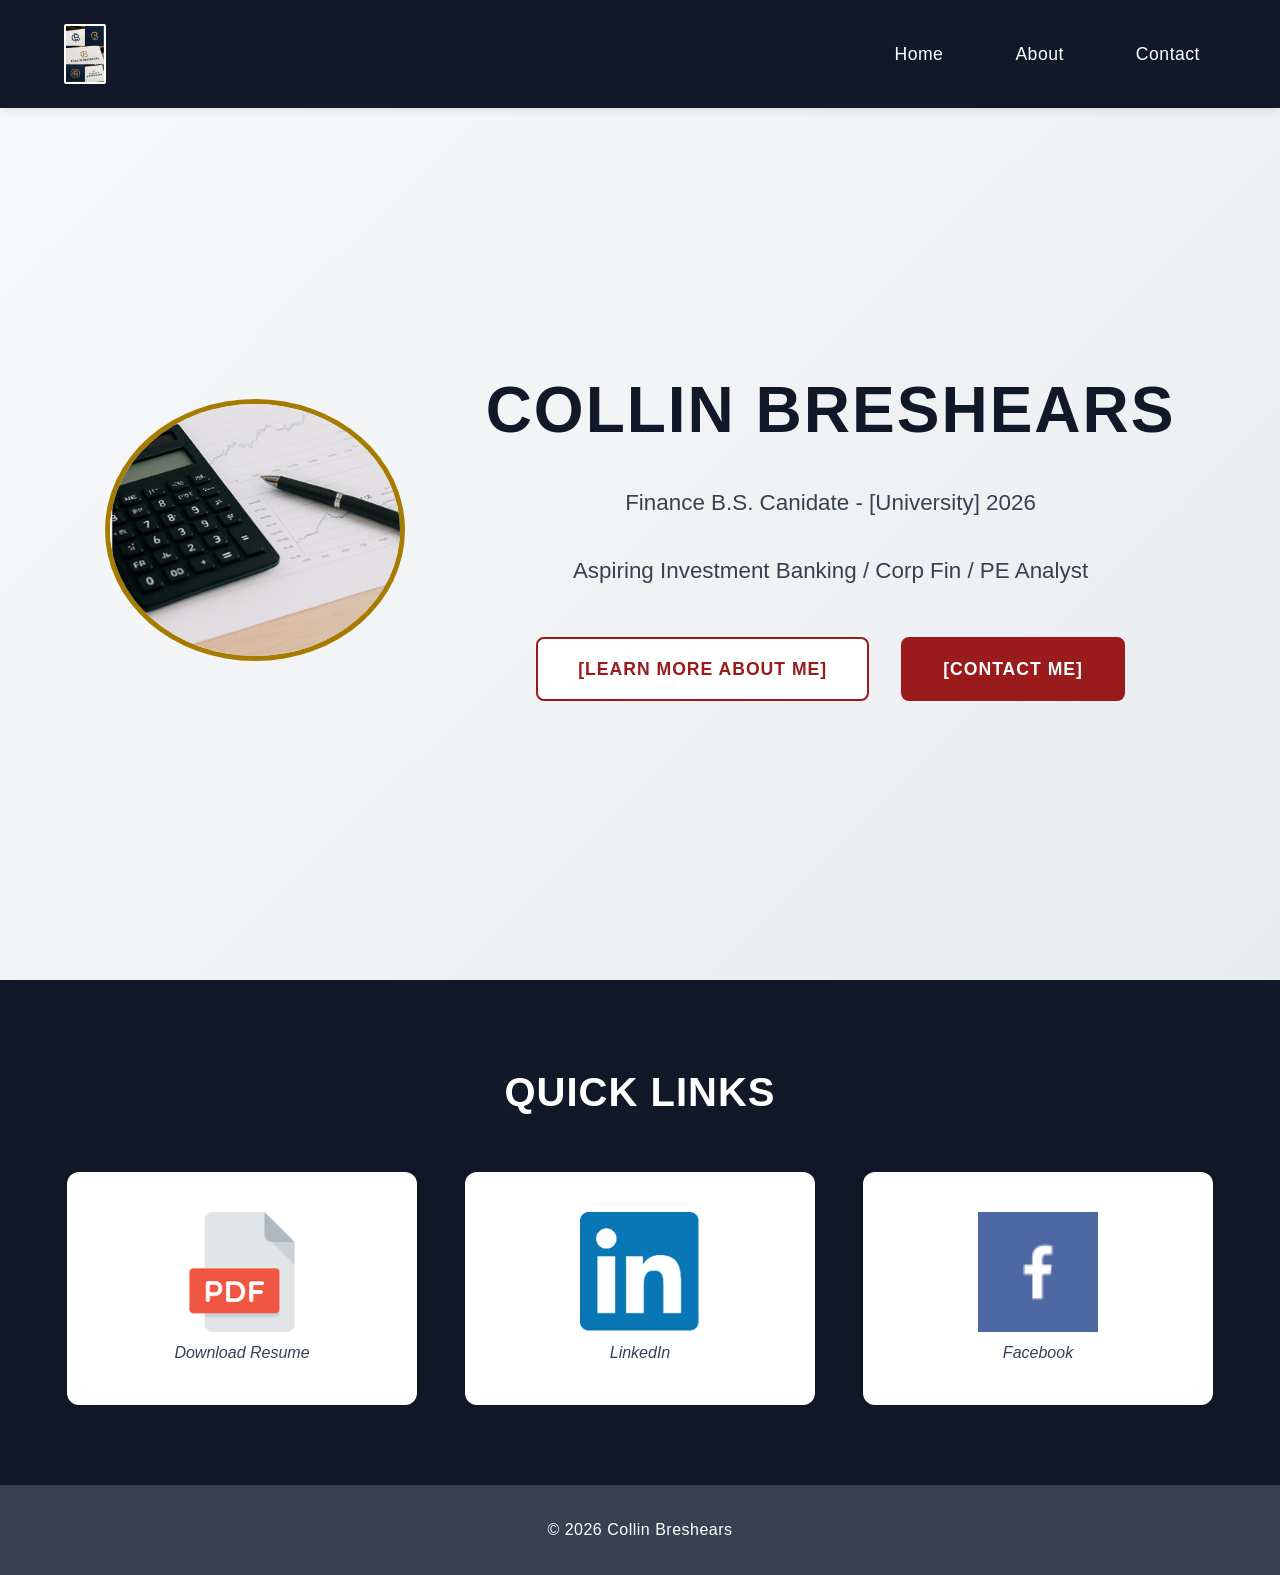
<file: index.html>
<!DOCTYPE html>
<html lang="en">
<head>
    <meta charset="UTF-8">
    <meta name="viewport" content="width=device-width, initial-scale=1.0">
    <title>Collin Breshears - Homepage</title>
    <link href="styles/styles.css" rel="stylesheet">
</head>
<body>
    <div id="content">
    <header>
        <nav>
            <div id="Collin_Breshears">
                <img src="images/logo.jpg" alt="Logo">
            </div>
            <ul>
                <li><a href="index.html">Home</a></li>
                <li><a href="About.html">About</a></li>
                <li><a href="Contact.html">Contact</a></li>
            </ul>
        </nav>
    </header>
        <div id="hero">
            <img src="Images/image.png" alt="hero-img">
            <div id="info">
                <h1>
                    Collin Breshears
                </h1>
                <p> Finance B.S. Canidate - [University] 2026 </p>
                <p> Aspiring Investment Banking / Corp Fin / PE Analyst </p>
                <div id="hero_links">
                    <a href="About.html">[Learn More About Me]</a>   
                    <a href="Contact.html">[Contact Me]</a>
                </div>
            </div>
        </div>

        <section id="quick-links">
            <h2>QUICK LINKS</h2>
            <div class="links-container">

                <div class="link-box">
                    <a href="/path/to/resume.pdf" download>
                        <img src="images/pdf.png" alt="PDF Icon">
                        <p>Download Resume</p>
                    </a>
                </div>

                <div class="link-box">
                    <a href="https://linkedin.com/in/collinbreshears" target="_blank">
                        <img src="images/link.png" alt="LinkedIn Icon">
                        <p>LinkedIn</p>
                    </a>
                </div>

                <div class="link-box">
                    <a href="https://facebook.com/collinbreshears" target="_blank">
                        <img src="images/facebook.png" alt="Facebook Icon">
                        <p>Facebook</p>
                    </a>
                </div>

            </div>
        </section>


    <footer>
        <p>© 2026 Collin Breshears</p >
    </footer>
    </div>
</body>
</html>
</file>
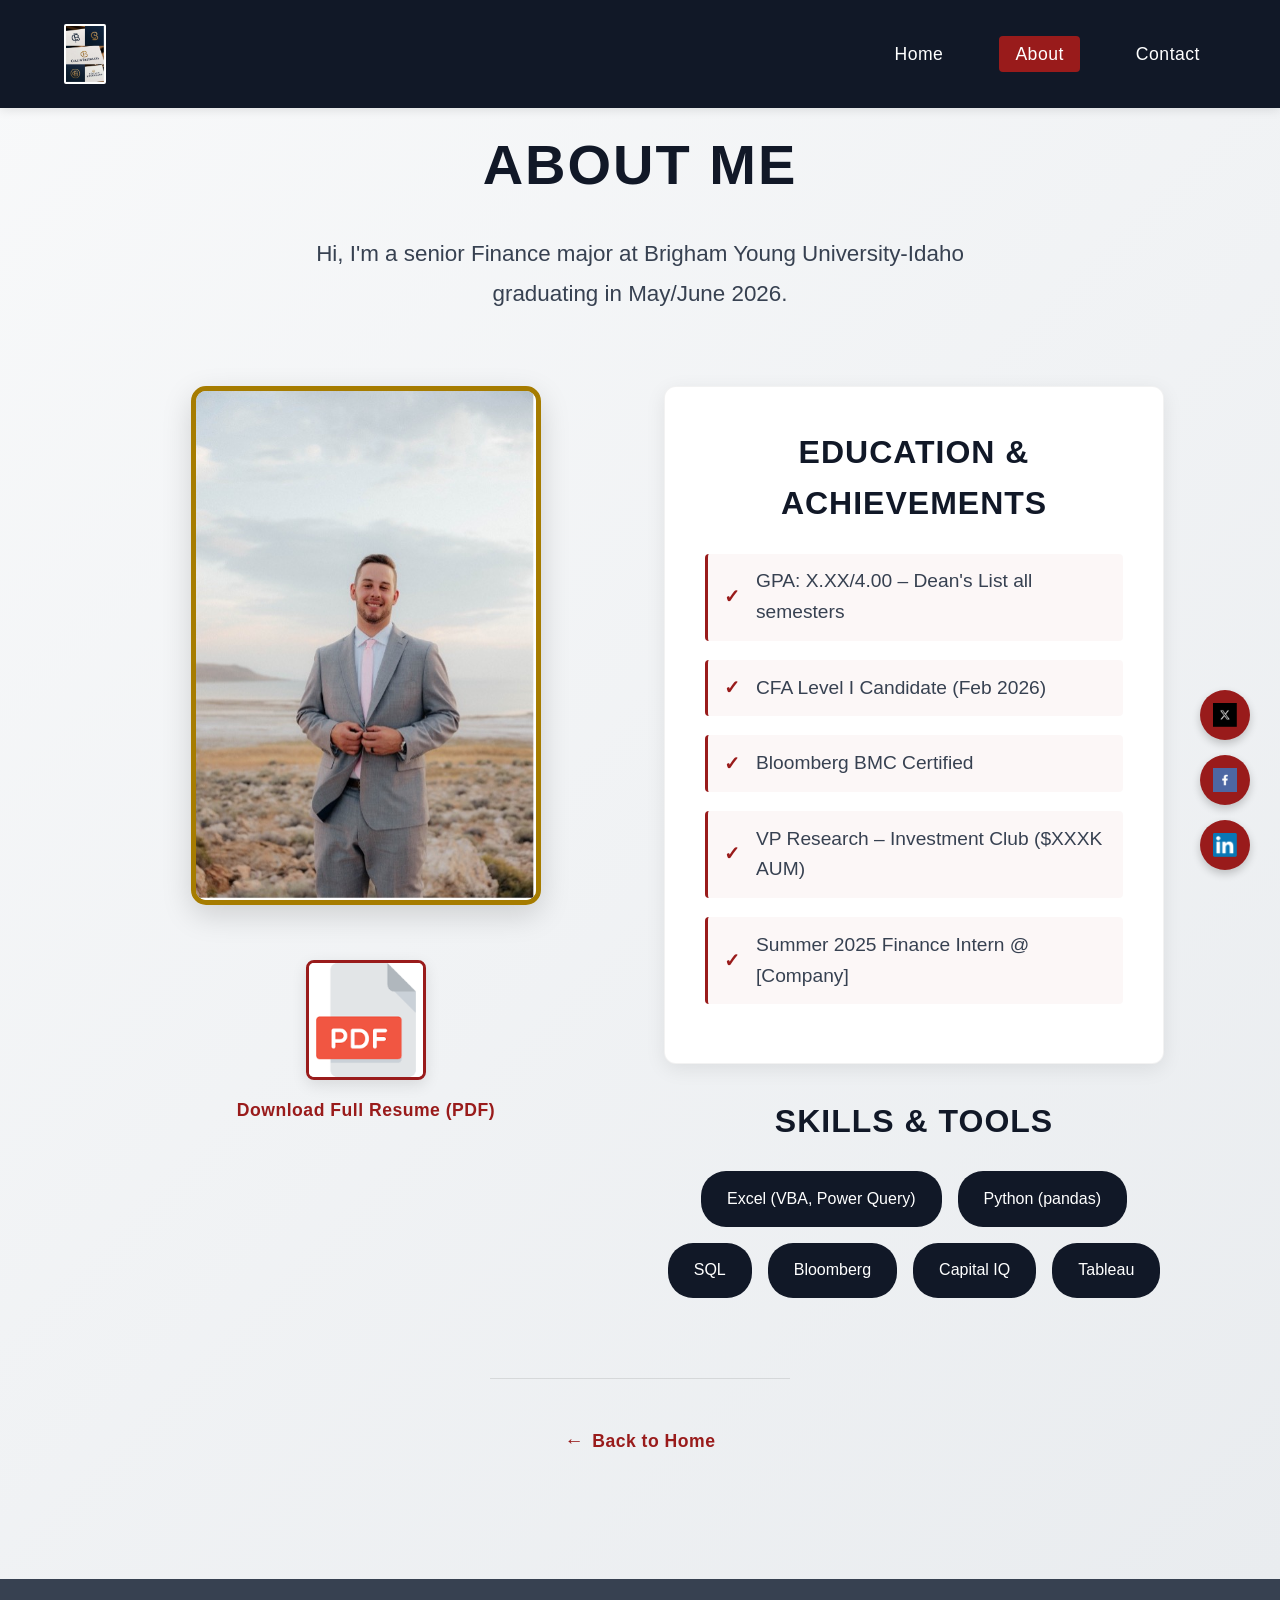
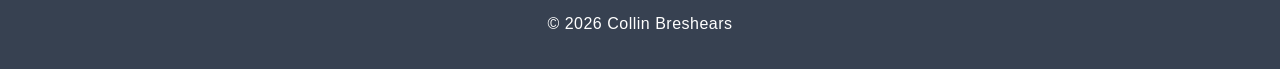
<file: About.html>
<!DOCTYPE html>
<html lang="en">
<head>
    <meta charset="UTF-8">
    <meta name="viewport" content="width=device-width, initial-scale=1.0">
    <title>Collin Breshears - About Me</title>
    <link rel="stylesheet" href="styles/about.css">
</head>
<body>

    <header>
        <nav>
            <div id="Collin_Breshears">
                <img src="images/logo.jpg" alt="Logo">
            </div>
            <ul>
                <li><a href="index.html">Home</a></li>
                <li><a href="About.html">About</a></li>
                <li><a href="Contact.html">Contact</a></li>
            </ul>
        </nav>
    </header>

    <section id="about">
        <div>
            <h1>ABOUT ME</h1>
            
            <p class="intro-text">
                Hi, I'm a senior Finance major at Brigham Young University-Idaho<br>
                graduating in May/June 2026.
            </p>
            
            <div class="about-content-container">
                <div class="about-left-column">
                    <div class="about-photo-container">
                        <img src="images/personal.jpg" alt="Personal Photo" class="about-photo">
                    </div>
                    
    
                    <a href="resume.pdf" target="_blank" class="pdf-download-link">
                        <div class="pdf-image-container">
                            <img src="images/pdf.png" alt="Download Resume PDF" class="pdf-download-image">
                            <span class="pdf-download-text">Download Full Resume (PDF)</span>
                        </div>
                    </a>
                </div>
                
                <div class="about-right-column">
    
                    <div class="achievements">
                        <h2>EDUCATION & ACHIEVEMENTS</h2>
                        <ul>
                            <li>GPA: X.XX/4.00 – Dean's List all semesters</li>
                            <li>CFA Level I Candidate (Feb 2026)</li>
                            <li>Bloomberg BMC Certified</li>
                            <li>VP Research – Investment Club ($XXXK AUM)</li>
                            <li>Summer 2025 Finance Intern @ [Company]</li>
                        </ul>
                    </div>
                    
                    <div class="skills-section">
                        <h2>SKILLS & TOOLS</h2>
                        <div class="skills-container">
                            <span class="skill-tag">Excel (VBA, Power Query)</span>
                            <span class="skill-tag">Python (pandas)</span>
                            <span class="skill-tag">SQL</span>
                            <span class="skill-tag">Bloomberg</span>
                            <span class="skill-tag">Capital IQ</span>
                            <span class="skill-tag">Tableau</span>
                        </div>
                    </div>
                </div>
            </div>
            
            <div class="back-home">
                <a href="index.html">Back to Home</a>
            </div>
        </div>
    </section>

    <div class="social-media-icons">
        <a href="https://x.com/collinbreshears" target="_blank" class="social-icon">
            <img src="images/x.png" alt="X">
        </a>
        <a href="https://facebook.com/collinbreshears" target="_blank" class="social-icon">
            <img src="images/facebook.png" alt="Facebook">
        </a>
        <a href="https://linkedin.com/in/collinbreshears" target="_blank" class="social-icon">
            <img src="images/link.png" alt="LinkedIn">
        </a>
    </div>

    <footer>
        <p>© 2026 Collin Breshears</p>
    </footer>

</body>
</html>
</file>
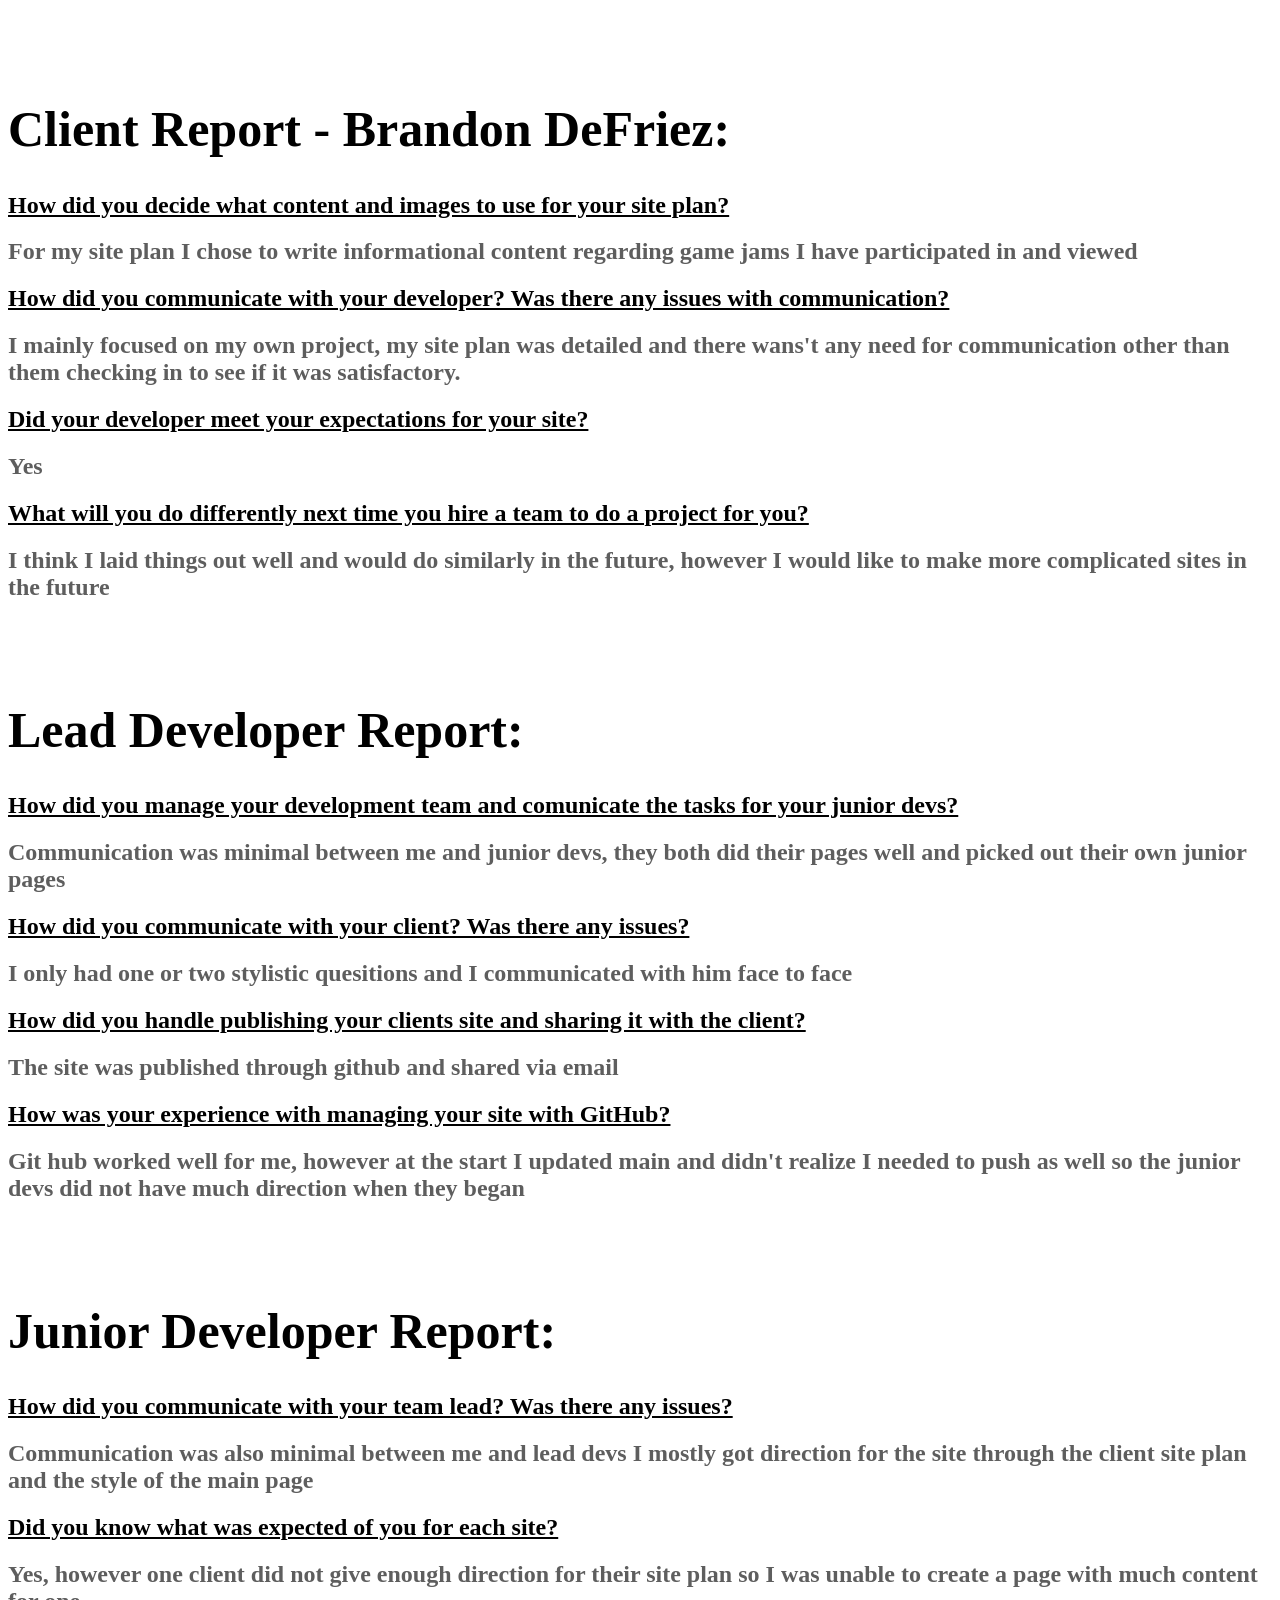
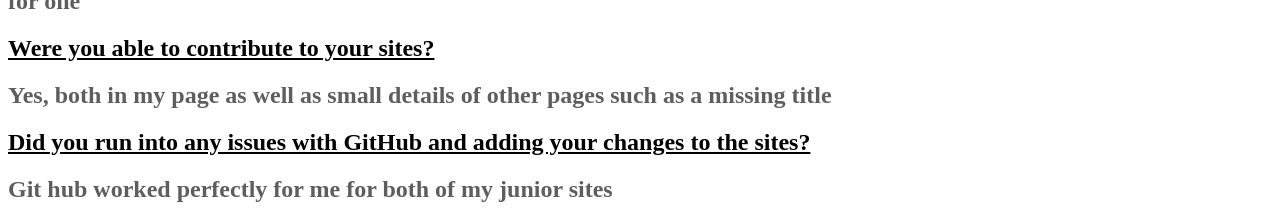
<file: client_report.html>
<!DOCTYPE html>
<html lang="en">
<head>
    <meta charset="UTF-8">
    <meta name="viewport" content="width=device-width, initial-scale=1.0">
    <link rel="stylesheet" href="client-styles.css">
    <title>Brandon DeFriez Client Report</title>
</head>
<body>
    <div id="client-report">
        <h1>Client Report - Brandon DeFriez:</h1>
        <h2 class="question">How did you decide what content and images to use for your site plan?</h2>
        <h2 class="answer">For my site plan I chose to write informational content regarding game jams 
            I have participated in and viewed</h2>

        <h2 class="question">How did you communicate with your developer? Was there any issues with communication?</h2>
        <h2 class="answer">I mainly focused on my own project, my site plan was detailed and there wans't 
            any need for communication other than them checking in to see if it was satisfactory.</h2>

        <h2 class="question">Did your developer meet your expectations for your site?</h2>
        <h2 class="answer">Yes</h2>

        <h2 class="question">What will you do differently next time you hire a team to do a project for you?</h2>
        <h2 class="answer">I think I laid things out well and would do similarly in the future, however I would like to make more complicated sites in the future</h2>
    </div>

    <div id="lead-dev-report">
        <h1>Lead Developer Report:</h1>
        <h2 class="question">How did you manage your development team and comunicate the tasks for your junior devs?</h2>
        <h2 class="answer">Communication was minimal between me and junior devs, they both did their pages well and picked out their own junior pages</h2>

        <h2 class="question">How did you communicate with your client? Was there any issues?</h2>
        <h2 class="answer">I only had one or two stylistic quesitions and I communicated with him face to face</h2>

        <h2 class="question">How did you handle publishing your clients site and sharing it with the client?</h2>
        <h2 class="answer">The site was published through github and shared via email</h2>

        <h2 class="question">How was your experience with managing your site with GitHub?</h2>
        <h2 class="answer">Git hub worked well for me, however at the start I updated main and didn't realize 
            I needed to push as well so the junior devs did not have much direction when they began</h2>
    </div>

    <div id="junior-report">
        <h1>Junior Developer Report:</h1>
        <h2 class="question">How did you communicate with your team lead? Was there any issues?</h2>
        <h2 class="answer">Communication was also minimal between me and lead devs I mostly got direction for the site through the client site plan and the style of the main page</h2>

        <h2 class="question">Did you know what was expected of you for each site?</h2>
        <h2 class="answer">Yes, however one client did not give enough direction for their site plan so I was unable to create a page with much content for one</h2>

        <h2 class="question">Were you able to contribute to your sites?</h2>
        <h2 class="answer">Yes, both in my page as well as small details of other pages such as a missing title</h2>

        <h2 class="question">Did you run into any issues with GitHub and adding your changes to the sites?</h2>
        <h2 class="answer">Git hub worked perfectly for me for both of my junior sites</h2>
    </div>
</body>
</html>
</file>
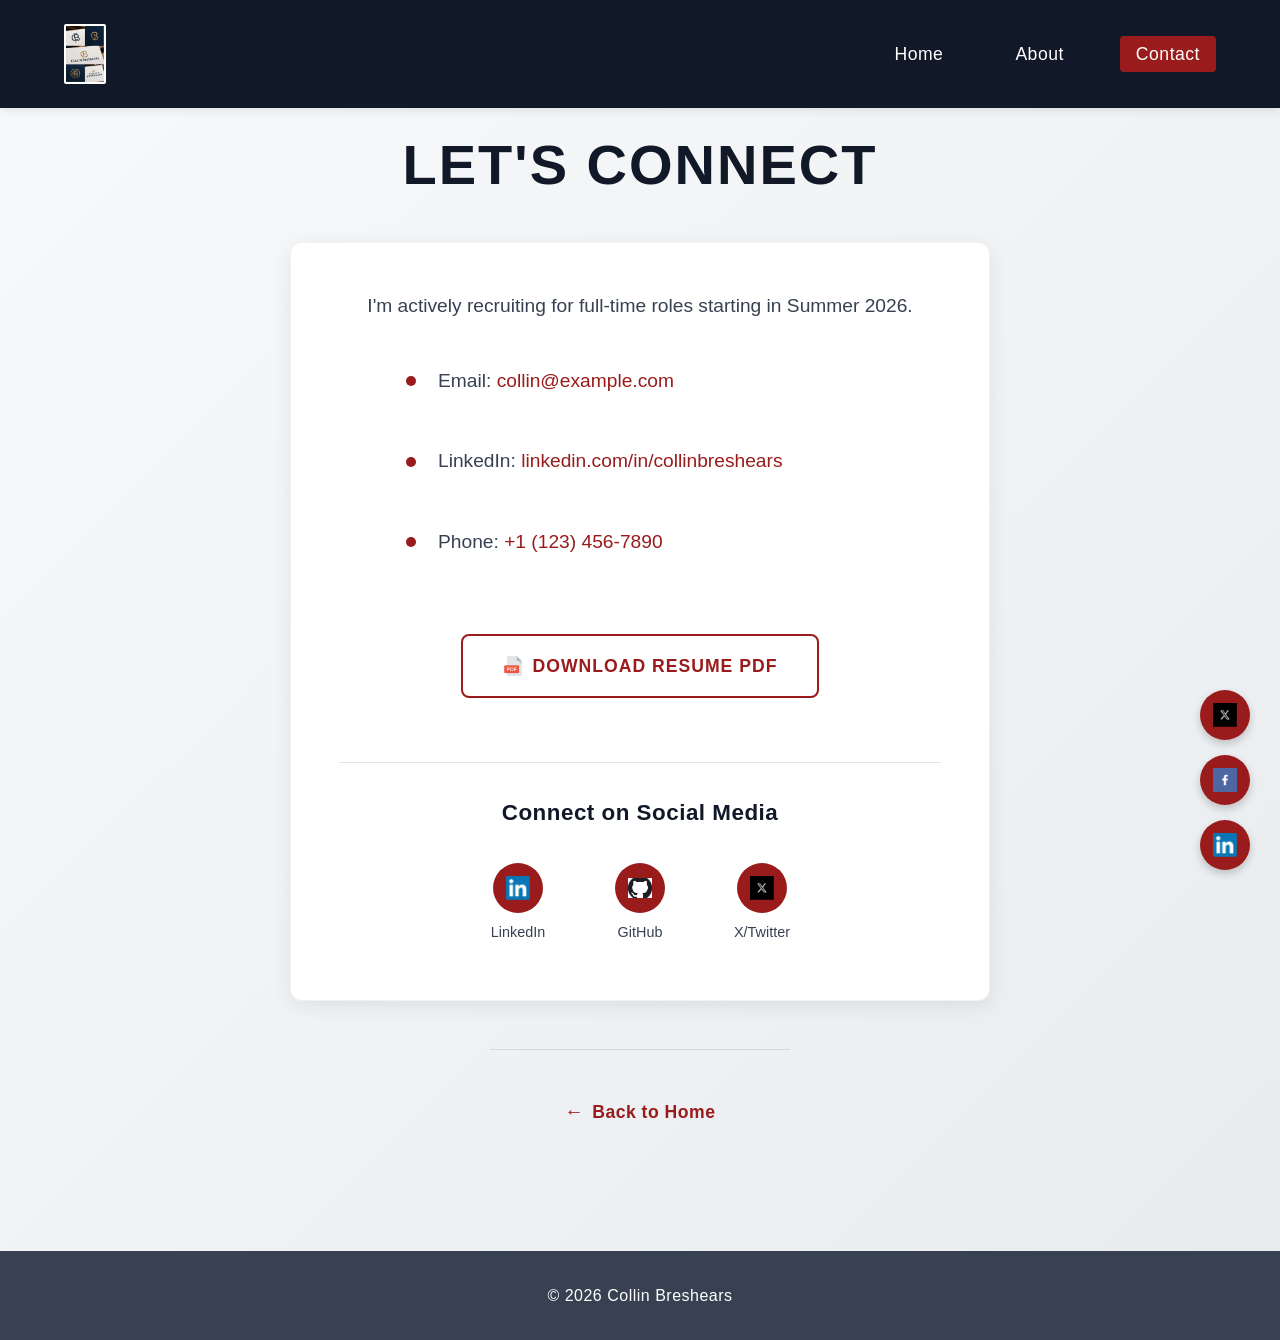
<file: Contact.html>
<!DOCTYPE html>
<html lang="en">
<head>
    <meta charset="UTF-8">
    <meta name="viewport" content="width=device-width, initial-scale=1.0">
    <title>Collin Breshears - Contact</title>
    <link rel="stylesheet" href="styles/contact.css">
</head>
<body>

    <header>
        <nav>
            <div id="Collin_Breshears">
                <img src="images/logo.jpg" alt="Logo">
            </div>
            <ul>
                <li><a href="index.html">Home</a></li>
                <li><a href="About.html">About</a></li>
                <li><a href="Contact.html">Contact</a></li>
            </ul>
        </nav>
    </header>

    <section id="contact">
        <div>
            <h1>LET'S CONNECT</h1>
            
            <div class="contact-content">
                <p>
                    I'm actively recruiting for full-time roles starting in Summer 2026.
                </p>
                
                <ul class="contact-info-list">
                    <li>Email: <a href="mailto:collin@example.com">collin@example.com</a></li>
                    <li>LinkedIn: <a href="https://linkedin.com/in/collinbreshears" target="_blank">linkedin.com/in/collinbreshears</a></li>
                    <li>Phone: <a href="tel:+11234567890">+1 (123) 456-7890</a></li>
                </ul>
                
                <div class="pdf-download-section">
                    <a href="resume.pdf" target="_blank" class="pdf-download-link">
                        Download Resume PDF
                    </a>
                </div>
                
                <div class="social-links-section">
                    <h3>Connect on Social Media</h3>
                    <div class="social-links">
                        <a href="https://linkedin.com/in/collinbreshears" target="_blank" class="social-link-item">
                            <div class="social-icon-circle">
                                <img src="images/link.png" alt="LinkedIn">
                            </div>
                            <span class="social-link-name">LinkedIn</span>
                        </a>
                        
                        <a href="https://github.com/corobr" target="_blank" class="social-link-item">
                            <div class="social-icon-circle">
                                <img src="images/github.png" alt="GitHub">
                            </div>
                            <span class="social-link-name">GitHub</span>
                        </a>
                        
                        <a href="https://x.com/collinbreshears" target="_blank" class="social-link-item">
                            <div class="social-icon-circle">
                                <img src="images/x.png" alt="X">
                            </div>
                            <span class="social-link-name">X/Twitter</span>
                        </a>
                    </div>
                </div>
            </div>
            
            <div class="back-home">
                <a href="index.html">Back to Home</a>
            </div>
        </div>
    </section>

    <div class="social-media-icons">
        <a href="https://x.com/collinbreshears" target="_blank" class="social-icon">
            <img src="images/x.png" alt="X">
        </a>
        <a href="https://facebook.com/collinbreshears" target="_blank" class="social-icon">
            <img src="images/facebook.png" alt="Facebook">
        </a>
        <a href="https://linkedin.com/in/collinbreshears" target="_blank" class="social-icon">
            <img src="images/link.png" alt="LinkedIn">
        </a>
    </div>

    <footer>
        <p>© 2026 Collin Breshears</p>
    </footer>

</body>
</html>
</file>
<file: styles/styles.css>
* {
    margin: 0;
    padding: 0;
    box-sizing: border-box;
}

html {
    scroll-behavior: smooth;
}

body {
    font-family: 'Inter', sans-serif;
    line-height: 1.6;
    color: #374151; 
    background-color: #ffffff;
}


@import url('https://fonts.googleapis.com/css2?family=Orbitron:wght@400;500;600;700&family=Inter:wght@300;400;500;600&display=swap');


:root {
    --primary-color: #111827;
    --secondary-color: #374151;
    --accent1-color: #991B1B;
    --accent2-color: #A67C00;
}

header {
    background-color: var(--primary-color);
    position: fixed;
    top: 0;
    left: 0;
    width: 100%;
    z-index: 1000;
    box-shadow: 0 2px 10px rgba(0, 0, 0, 0.1);
}

nav {
    display: flex;
    justify-content: space-between;
    align-items: center;
    padding: 1.5rem 5%;
    max-width: 1400px;
    margin: 0 auto;
}

#Collin_Breshears {
    display: flex;
    align-items: center;
}

#Collin_Breshears img {
    height: 60px;
    border: solid white 2px;
    border-radius: 2px;
}

nav ul {
    display: flex;
    list-style: none;
    gap: 2.5rem;
}

nav ul li a {
    font-family: 'Inter', sans-serif;
    font-size: 1.1rem;
    font-weight: 500;
    color: white;
    text-decoration: none;
    padding: 0.5rem 1rem;
    border-radius: 4px;
    transition: all 0.3s ease;
    letter-spacing: 0.5px;
}

nav ul li a:hover {
    background-color: var(--accent1-color);
    color: white;
    transform: translateY(-2px);
}

/* ===== Hero部分样式 ===== */
#hero {
    min-height: 100vh;
    display: flex;
    align-items: center;
    justify-content: center;
    text-align: center;
    padding: 0 5%;
    margin-top: 80px; 
    background: linear-gradient(135deg, #f8f9fa 0%, #e9ecef 100%);
    position: relative;
    overflow: hidden;
}

#hero > div {
    max-width: 800px;
    margin: 0 auto;
    position: relative;
    z-index: 1;
}

#hero h1 {
    font-family: 'Orbitron', sans-serif;
    font-size: 4rem;
    font-weight: 700;
    color: var(--primary-color);
    margin-bottom: 1.5rem;
    letter-spacing: 2px;
    text-transform: uppercase;
}

#hero p {
    font-size: 1.4rem;
    color: var(--secondary-color);
    margin-bottom: 2rem;
    max-width: 600px;
    margin-left: auto;
    margin-right: auto;
}

#hero img {
    max-width: 300px;
    height: auto;
    border-radius: 50%;
    margin: 2rem auto;
    border: 5px solid var(--accent2-color);
    display: block;
}

#hero > div > div {
    display: flex;
    justify-content: center;
    gap: 2rem;
    margin-top: 3rem;
    flex-wrap: wrap;
}

#hero a {
    display: inline-block;
    padding: 1rem 2.5rem;
    background-color: white;  
    color: var(--accent1-color);  
    text-decoration: none;
    border-radius: 8px;
    font-family: 'Orbitron', sans-serif;
    font-weight: 600;
    font-size: 1.1rem;
    letter-spacing: 1px;
    transition: all 0.3s ease;
    border: 2px solid var(--accent1-color);  
    text-transform: uppercase;
}

#hero a:first-child:hover {
    background-color: var(--accent1-color);  
    color: white;  
}

#hero a:last-child {
    background-color: var(--accent1-color);
    color: white;
    border-color: var(--accent1-color);
}

#hero a:hover {
    transform: translateY(-3px);
    box-shadow: 0 10px 20px rgba(153, 27, 27, 0.2);
}

#hero a:last-child:hover {
    background-color: white;
    color: var(--accent1-color);
}

#quick-links img {
    width:120px;
}

#quick-links {
    padding: 5rem 5%;
    background-color: var(--primary-color);
    text-align: center;
}

#quick-links h2 {
    font-family: 'Orbitron', sans-serif;
    font-size: 2.5rem;
    color: white;
    margin-bottom: 3rem;
    text-transform: uppercase;
    letter-spacing: 1px;
}

#quick-links > div {
    display: flex;
    justify-content: center;
    gap: 3rem;
    max-width: 1200px;
    margin: 0 auto;
    flex-wrap: wrap;
}

#quick-links > div > div {
    flex: 1;
    min-width: 250px;
    max-width: 350px;
    background: white;
    border-radius: 12px;
    padding: 2.5rem 2rem;
    transition: all 0.3s ease;
    box-shadow: 0 5px 15px rgba(0, 0, 0, 0.1);
}

#quick-links > div > div:hover {
    transform: translateY(-10px);
    box-shadow: 0 15px 30px rgba(0, 0, 0, 0.2);
}

#quick-links a {
    text-decoration: none;
    color: var(--primary-color);
    display: block;
}

#quick-links p:first-child {
    font-family: 'Orbitron', sans-serif;
    font-size: 1.4rem;
    font-weight: 600;
    margin-bottom: 0.5rem;
    color: var(--accent1-color);
}

#quick-links p:last-child {
    font-size: 1rem;
    color: var(--secondary-color);
    font-style: italic;
}

.social-media-icons {
    position: fixed;
    bottom: 30px;
    right: 30px;
    display: flex;
    flex-direction: column;
    gap: 15px;
    z-index: 1000;
}

.social-icon {
    width: 50px;
    height: 50px;
    border-radius: 50%;
    display: flex;
    align-items: center;
    justify-content: center;
    transition: all 0.3s ease;
    overflow: hidden;
    background-color: var(--accent1-color);
    box-shadow: 0 4px 8px rgba(0, 0, 0, 0.2);
}

.social-icon:hover {
    transform: scale(1.15);
    background-color: var(--accent2-color);
    box-shadow: 0 6px 12px rgba(0, 0, 0, 0.3);
}

.social-icon img {
    width: 24px;
    height: 24px;
    object-fit: contain;
    
}

footer {
    background-color: var(--secondary-color);
    color: white;
    text-align: center;
    padding: 2rem 5%;
    font-family: 'Inter', sans-serif;
}

footer p {
    font-size: 1rem;
    letter-spacing: 0.5px;
}

/* ===== 响应式设计 ===== */
@media (max-width: 768px) {
    nav {
        flex-direction: column;
        padding: 1rem 5%;
    }

    #Collin_Breshears {
        margin-bottom: 1rem;
    }

    nav ul {
        gap: 1.5rem;
    }

    nav ul li a {
        font-size: 1rem;
        padding: 0.4rem 0.8rem;
    }

    #hero h1 {
        font-size: 2.5rem;
    }

    #hero p {
        font-size: 1.1rem;
    }

    #hero > div > div {
        flex-direction: column;
        gap: 1rem;
    }

    #hero a {
        width: 100%;
        max-width: 300px;
        margin: 0 auto;
    }

    #quick-links > div {
        flex-direction: column;
        align-items: center;
    }

    #quick-links > div > div {
        width: 100%;
        max-width: 300px;
    }

    .social-media-icons {
        flex-direction: row;
        bottom: 20px;
        right: 50%;
        transform: translateX(50%);
    }

    .social-icon {
        width: 45px;
        height: 45px;
    }
}

@media (max-width: 480px) {
    nav ul {
        flex-direction: column;
        gap: 1rem;
        align-items: center;
    }

    #hero h1 {
        font-size: 2rem;
    }

    #hero p {
        font-size: 1rem;
    }

    #hero img {
        max-width: 200px;
    }

    #quick-links h2 {
        font-size: 2rem;
    }
}
</file>
<file: styles/about.css>
* {
    margin: 0;
    padding: 0;
    box-sizing: border-box;
}

html {
    scroll-behavior: smooth;
}

body {
    font-family: 'Inter', sans-serif;
    line-height: 1.6;
    color: #374151; 
    background-color: #ffffff;
}


@import url('https://fonts.googleapis.com/css2?family=Orbitron:wght@400;500;600;700&family=Inter:wght@300;400;500;600&display=swap');


:root {
    --primary-color: #111827;
    --secondary-color: #374151;
    --accent1-color: #991B1B;
    --accent2-color: #A67C00;
}


header {
    background-color: var(--primary-color);
    position: fixed;
    top: 0;
    left: 0;
    width: 100%;
    z-index: 1000;
    box-shadow: 0 2px 10px rgba(0, 0, 0, 0.1);
}

nav {
    display: flex;
    justify-content: space-between;
    align-items: center;
    padding: 1.5rem 5%;
    max-width: 1400px;
    margin: 0 auto;
}

#Collin_Breshears {
    display: flex;
    align-items: center;
}

#Collin_Breshears img {
    height: 60px;
    border: solid white 2px;
    border-radius: 2px;
}


nav ul {
    display: flex;
    list-style: none;
    gap: 2.5rem;
}

nav ul li a {
    font-family: 'Inter', sans-serif;
    font-size: 1.1rem;
    font-weight: 500;
    color: white;
    text-decoration: none;
    padding: 0.5rem 1rem;
    border-radius: 4px;
    transition: all 0.3s ease;
    letter-spacing: 0.5px;
}

nav ul li a:hover {
    background-color: var(--accent1-color);
    color: white;
    transform: translateY(-2px);
}


nav ul li:nth-child(2) a {
    background-color: var(--accent1-color);
    color: white;
}


#about {
    min-height: 100vh;
    display: flex;
    align-items: center;
    justify-content: center;
    text-align: center;
    padding: 100px 5% 60px; 
    margin-top: 0; 
    background: linear-gradient(135deg, #f8f9fa 0%, #e9ecef 100%);
    position: relative;
    overflow: hidden;
}

#about > div {
    max-width: 1200px;
    width: 100%;
    margin: 0 auto;
    position: relative;
    z-index: 1;
}

#about h1 {
    font-family: 'Orbitron', sans-serif;
    font-size: 3.5rem;
    font-weight: 700;
    color: var(--primary-color);
    margin-bottom: 1.5rem;
    letter-spacing: 2px;
    text-transform: uppercase;
    padding-top: 20px; 
}

#about .intro-text {
    font-size: 1.4rem;
    color: var(--secondary-color);
    margin-bottom: 2.5rem;
    max-width: 800px;
    margin-left: auto;
    margin-right: auto;
    line-height: 1.8;
    padding: 0 1rem;
}


.about-content-container {
    display: flex;
    flex-wrap: wrap;
    gap: 3rem;
    margin: 2rem 0;
    align-items: flex-start;
    justify-content: center;
}

.about-left-column {
    flex: 1;
    min-width: 300px;
    max-width: 500px;
}

.about-right-column {
    flex: 1;
    min-width: 300px;
    max-width: 500px;
}


.about-photo-container {
    position: relative;
    margin: 2rem auto;
    max-width: 350px;
}

.about-photo {
    width: 100%;
    height: auto;
    border-radius: 15px; 
    border: 5px solid var(--accent2-color);
    box-shadow: 0 10px 30px rgba(0, 0, 0, 0.15);
    transition: all 0.3s ease;
}

.about-photo:hover {
    transform: scale(1.02);
    box-shadow: 0 15px 40px rgba(0, 0, 0, 0.2);
}


.pdf-download-link {
    display: block;
    margin: 3rem auto;
    text-decoration: none;
    text-align: center;
    max-width: 300px;
}

.pdf-image-container {
    position: relative;
    display: inline-block;
    transition: all 0.3s ease;
}

.pdf-image-container:hover {
    transform: translateY(-5px);
}

.pdf-download-image {
    width: 120px;
    height: auto;
    margin: 0 auto;
    display: block;
    border-radius: 8px;
    box-shadow: 0 5px 15px rgba(0, 0, 0, 0.1);
    border: 3px solid var(--accent1-color);
    transition: all 0.3s ease;
}

.pdf-download-image:hover {
    transform: scale(1.1);
    box-shadow: 0 8px 25px rgba(153, 27, 27, 0.2);
}

.pdf-download-text {
    font-family: 'Orbitron', sans-serif;
    font-size: 1.1rem;
    font-weight: 600;
    color: var(--accent1-color);
    margin-top: 1rem;
    display: block;
    letter-spacing: 0.5px;
    transition: all 0.3s ease;
}

.pdf-download-link:hover .pdf-download-text {
    color: var(--primary-color);
    transform: translateY(2px);
}


.achievements {
    background: white;
    border-radius: 12px;
    padding: 2.5rem;
    margin: 2rem 0;
    box-shadow: 0 5px 20px rgba(0, 0, 0, 0.08);
    border: 1px solid rgba(0, 0, 0, 0.05);
    text-align: left;
}

.achievements h2 {
    font-family: 'Orbitron', sans-serif;
    font-size: 2rem;
    font-weight: 600;
    color: var(--primary-color);
    margin-bottom: 1.5rem;
    letter-spacing: 1px;
    text-align: center;
    text-transform: uppercase;
}

.achievements ul {
    list-style-type: none;
}

.achievements li {
    font-size: 1.2rem;
    color: var(--secondary-color);
    margin-bottom: 1.2rem;
    padding: 0.8rem 1rem 0.8rem 3rem;
    border-left: 3px solid var(--accent1-color);
    background-color: rgba(153, 27, 27, 0.03);
    border-radius: 4px;
    transition: all 0.3s ease;
    position: relative;
}

.achievements li::before {
    content: '✓';
    position: absolute;
    left: 1rem;
    top: 50%;
    transform: translateY(-50%);
    color: var(--accent1-color);
    font-size: 1.2rem;
    font-weight: bold;
}

.achievements li:hover {
    transform: translateX(5px);
    background-color: rgba(153, 27, 27, 0.08);
}


.skills-section {
    margin: 2rem 0;
    text-align: center;
}

.skills-section h2 {
    font-family: 'Orbitron', sans-serif;
    font-size: 2rem;
    font-weight: 600;
    color: var(--primary-color);
    margin-bottom: 1.5rem;
    letter-spacing: 1px;
    text-transform: uppercase;
}

.skills-container {
    display: flex;
    justify-content: center;
    flex-wrap: wrap;
    gap: 1rem;
    margin-top: 1.5rem;
}

.skill-tag {
    background-color: var(--primary-color);
    color: white;
    padding: 0.8rem 1.5rem;
    border-radius: 25px;
    font-size: 1rem;
    font-weight: 500;
    transition: all 0.3s ease;
    border: 2px solid transparent;
}

.skill-tag:hover {
    background-color: white;
    color: var(--primary-color);
    border-color: var(--primary-color);
    transform: translateY(-3px);
    box-shadow: 0 5px 15px rgba(0, 0, 0, 0.1);
}


.back-home {
    margin: 3rem auto;
    padding-top: 2rem;
    border-top: 1px solid rgba(0, 0, 0, 0.1);
    max-width: 300px;
    text-align: center;
}

.back-home a {
    font-family: 'Orbitron', sans-serif;
    font-size: 1.1rem;
    color: var(--accent1-color);
    text-decoration: none;
    font-weight: 600;
    letter-spacing: 0.5px;
    transition: all 0.3s ease;
    display: inline-block;
    padding: 0.8rem 1.5rem;
    border-radius: 6px;
    border: 2px solid transparent;
}

.back-home a:hover {
    color: white;
    background-color: var(--accent1-color);
    transform: translateX(-5px);
    box-shadow: 0 5px 15px rgba(153, 27, 27, 0.2);
}

.back-home a::before {
    content: '←';
    margin-right: 8px;
    font-size: 1.2rem;
}


.social-media-icons {
    position: fixed;
    bottom: 30px;
    right: 30px;
    display: flex;
    flex-direction: column;
    gap: 15px;
    z-index: 1000;
}

.social-icon {
    width: 50px;
    height: 50px;
    border-radius: 50%;
    display: flex;
    align-items: center;
    justify-content: center;
    transition: all 0.3s ease;
    overflow: hidden;
    background-color: var(--accent1-color);
    box-shadow: 0 4px 8px rgba(0, 0, 0, 0.2);
}

.social-icon:hover {
    transform: scale(1.15);
    background-color: var(--accent2-color);
    box-shadow: 0 6px 12px rgba(0, 0, 0, 0.3);
}

.social-icon img {
    width: 24px;
    height: 24px;
    object-fit: contain;
}


footer {
    background-color: var(--secondary-color);
    color: white;
    text-align: center;
    padding: 2rem 5%;
    font-family: 'Inter', sans-serif;
}

footer p {
    font-size: 1rem;
    letter-spacing: 0.5px;
}


@media (max-width: 768px) {
    nav {
        flex-direction: column;
        padding: 1rem 5%;
    }

    #Collin_Breshears {
        margin-bottom: 1rem;
    }

    nav ul {
        gap: 1.5rem;
    }

    nav ul li a {
        font-size: 1rem;
        padding: 0.4rem 0.8rem;
    }

    #about {
        padding: 120px 5% 60px; 
    }

    #about h1 {
        font-size: 2.5rem;
        margin-bottom: 1rem;
        padding-top: 0;
    }

    #about .intro-text {
        font-size: 1.1rem;
        margin-bottom: 2rem;
    }

    .about-content-container {
        flex-direction: column;
        gap: 2rem;
    }

    .about-left-column,
    .about-right-column {
        max-width: 100%;
    }

    .about-photo-container {
        max-width: 280px;
    }

    .achievements {
        padding: 2rem 1.5rem;
        margin: 1rem 0;
    }

    .achievements h2 {
        font-size: 1.6rem;
    }

    .achievements li {
        font-size: 1rem;
        padding: 0.7rem 0.8rem 0.7rem 2.5rem;
    }

    .skills-section h2 {
        font-size: 1.6rem;
    }

    .skill-tag {
        font-size: 0.9rem;
        padding: 0.6rem 1.2rem;
    }

    .pdf-download-image {
        width: 100px;
    }

    .social-media-icons {
        flex-direction: row;
        bottom: 20px;
        right: 50%;
        transform: translateX(50%);
    }

    .social-icon {
        width: 45px;
        height: 45px;
    }
}

@media (max-width: 480px) {
    nav ul {
        flex-direction: column;
        gap: 1rem;
        align-items: center;
    }

    #about h1 {
        font-size: 2rem;
    }

    #about .intro-text {
        font-size: 1rem;
    }

    .about-photo-container {
        max-width: 220px;
    }

    .achievements li {
        font-size: 0.9rem;
        padding: 0.6rem 0.8rem 0.6rem 2.2rem;
    }

    .skill-tag {
        font-size: 0.8rem;
        padding: 0.5rem 1rem;
    }

    .pdf-download-image {
        width: 80px;
    }

    .pdf-download-text {
        font-size: 0.9rem;
    }

    .back-home a {
        font-size: 1rem;
        padding: 0.6rem 1.2rem;
    }
}
</file>
<file: client-styles.css>
h1{
    margin-top: 100px;
    font-size: 50px;
}

.question{
    font-style: bold;
    text-decoration: underline;
    font-size: 24px;
}
.answer{
    font-style: normal;
    color: rgb(94, 94, 94);
}
</file>
<file: styles/contact.css>
* {
    margin: 0;
    padding: 0;
    box-sizing: border-box;
}

html {
    scroll-behavior: smooth;
}

body {
    font-family: 'Inter', sans-serif;
    line-height: 1.6;
    color: #374151; 
    background-color: #ffffff;
}


@import url('https://fonts.googleapis.com/css2?family=Orbitron:wght@400;500;600;700&family=Inter:wght@300;400;500;600&display=swap');


:root {
    --primary-color: #111827;
    --secondary-color: #374151;
    --accent1-color: #991B1B;
    --accent2-color: #A67C00;
}


header {
    background-color: var(--primary-color);
    position: fixed;
    top: 0;
    left: 0;
    width: 100%;
    z-index: 1000;
    box-shadow: 0 2px 10px rgba(0, 0, 0, 0.1);
}

nav {
    display: flex;
    justify-content: space-between;
    align-items: center;
    padding: 1.5rem 5%;
    max-width: 1400px;
    margin: 0 auto;
}

#Collin_Breshears {
    display: flex;
    align-items: center;
}

#Collin_Breshears img {
    height: 60px;
    border: solid white 2px;
    border-radius: 2px;
}

nav ul {
    display: flex;
    list-style: none;
    gap: 2.5rem;
}

nav ul li a {
    font-family: 'Inter', sans-serif;
    font-size: 1.1rem;
    font-weight: 500;
    color: white;
    text-decoration: none;
    padding: 0.5rem 1rem;
    border-radius: 4px;
    transition: all 0.3s ease;
    letter-spacing: 0.5px;
}

nav ul li a:hover {
    background-color: var(--accent1-color);
    color: white;
    transform: translateY(-2px);
}


nav ul li:nth-child(3) a {
    background-color: var(--accent1-color);
    color: white;
}


#contact {
    min-height: 100vh;
    display: flex;
    align-items: center;
    justify-content: center;
    text-align: center;
    padding: 100px 5% 60px;
    margin-top: 0;
    background: linear-gradient(135deg, #f8f9fa 0%, #e9ecef 100%);
    position: relative;
    overflow: hidden;
}

#contact > div {
    max-width: 800px;
    width: 100%;
    margin: 0 auto;
    position: relative;
    z-index: 1;
}

#contact h1 {
    font-family: 'Orbitron', sans-serif;
    font-size: 3.5rem;
    font-weight: 700;
    color: var(--primary-color);
    margin-bottom: 1.5rem;
    letter-spacing: 2px;
    text-transform: uppercase;
    padding-top: 20px;
}

#contact .intro-text {
    font-size: 1.4rem;
    color: var(--secondary-color);
    margin-bottom: 3rem;
    max-width: 600px;
    margin-left: auto;
    margin-right: auto;
    line-height: 1.8;
}


.contact-content {
    background: white;
    border-radius: 12px;
    padding: 3rem;
    margin: 2rem 0;
    box-shadow: 0 5px 20px rgba(0, 0, 0, 0.08);
    border: 1px solid rgba(0, 0, 0, 0.05);
    max-width: 700px;
    margin-left: auto;
    margin-right: auto;
}

.contact-content h2 {
    font-family: 'Orbitron', sans-serif;
    font-size: 1.8rem;
    font-weight: 600;
    color: var(--primary-color);
    margin-bottom: 1.5rem;
    letter-spacing: 1px;
    text-align: center;
}

.contact-content p {
    font-size: 1.2rem;
    color: var(--secondary-color);
    margin-bottom: 2rem;
    line-height: 1.6;
}


.contact-info-list {
    list-style-type: none;
    text-align: left;
    max-width: 500px;
    margin: 0 auto 3rem;
}

.contact-info-list li {
    font-size: 1.2rem;
    color: var(--secondary-color);
    margin-bottom: 1.5rem;
    padding: 0.8rem 1rem 0.8rem 3rem;
    position: relative;
    border-radius: 6px;
    transition: all 0.3s ease;
}

.contact-info-list li::before {
    content: '';
    position: absolute;
    left: 1rem;
    top: 50%;
    transform: translateY(-50%);
    width: 10px;
    height: 10px;
    background-color: var(--accent1-color);
    border-radius: 50%;
}

.contact-info-list li:hover {
    background-color: rgba(153, 27, 27, 0.05);
    transform: translateX(5px);
}

.contact-info-list a {
    color: var(--accent1-color);
    text-decoration: none;
    font-weight: 500;
    transition: all 0.3s ease;
    border-bottom: 1px solid transparent;
}

.contact-info-list a:hover {
    color: var(--primary-color);
    border-bottom: 1px solid var(--primary-color);
}


.pdf-download-section {
    margin: 2.5rem 0;
    text-align: center;
}

.pdf-download-link {
    display: inline-flex;
    align-items: center;
    justify-content: center;
    padding: 1rem 2.5rem;
    background-color: white;  
    color: var(--accent1-color);  
    text-decoration: none;
    border-radius: 8px;
    font-family: 'Orbitron', sans-serif;
    font-weight: 600;
    font-size: 1.1rem;
    letter-spacing: 1px;
    transition: all 0.3s ease;
    border: 2px solid var(--accent1-color);  
    text-transform: uppercase;
    margin: 1rem 0;
}

.pdf-download-link:hover {
    background-color: var(--accent1-color);  
    color: white;  
    transform: translateY(-3px);
    box-shadow: 0 10px 20px rgba(153, 27, 27, 0.2);
}

.pdf-download-link::before {
    content: '';
    display: inline-block;
    width: 20px;
    height: 20px;
    background-image: url('../images/pdf.png');
    background-size: contain;
    background-repeat: no-repeat;
    margin-right: 10px;
}


.social-links-section {
    margin-top: 3rem;
    padding-top: 2rem;
    border-top: 1px solid rgba(0, 0, 0, 0.1);
}

.social-links-section h3 {
    font-family: 'Orbitron', sans-serif;
    font-size: 1.4rem;
    font-weight: 600;
    color: var(--primary-color);
    margin-bottom: 1.5rem;
    letter-spacing: 0.5px;
}

.social-links {
    display: flex;
    justify-content: center;
    gap: 2rem;
    flex-wrap: wrap;
    margin-top: 1rem;
}

.social-link-item {
    display: flex;
    flex-direction: column;
    align-items: center;
    text-decoration: none;
    color: var(--secondary-color);
    transition: all 0.3s ease;
    padding: 0.5rem;
    border-radius: 8px;
    min-width: 90px;
}

.social-link-item:hover {
    transform: translateY(-5px);
    background-color: rgba(153, 27, 27, 0.05);
}

.social-icon-circle {
    width: 50px;
    height: 50px;
    border-radius: 50%;
    background-color: var(--accent1-color);
    display: flex;
    align-items: center;
    justify-content: center;
    margin-bottom: 0.5rem;
    transition: all 0.3s ease;
}

.social-link-item:hover .social-icon-circle {
    background-color: var(--accent2-color);
    transform: scale(1.1);
}

.social-icon-circle img {
    width: 24px;
    height: 24px;
    object-fit: contain;
}

.social-link-name {
    font-family: 'Inter', sans-serif;
    font-size: 0.9rem;
    font-weight: 500;
    color: var(--secondary-color);
}


.back-home {
    margin: 3rem auto;
    padding-top: 2rem;
    border-top: 1px solid rgba(0, 0, 0, 0.1);
    max-width: 300px;
    text-align: center;
}

.back-home a {
    font-family: 'Orbitron', sans-serif;
    font-size: 1.1rem;
    color: var(--accent1-color);
    text-decoration: none;
    font-weight: 600;
    letter-spacing: 0.5px;
    transition: all 0.3s ease;
    display: inline-block;
    padding: 0.8rem 1.5rem;
    border-radius: 6px;
    border: 2px solid transparent;
}

.back-home a:hover {
    color: white;
    background-color: var(--accent1-color);
    transform: translateX(-5px);
    box-shadow: 0 5px 15px rgba(153, 27, 27, 0.2);
}

.back-home a::before {
    content: '←';
    margin-right: 8px;
    font-size: 1.2rem;
}

.social-media-icons {
    position: fixed;
    bottom: 30px;
    right: 30px;
    display: flex;
    flex-direction: column;
    gap: 15px;
    z-index: 1000;
}

.social-icon {
    width: 50px;
    height: 50px;
    border-radius: 50%;
    display: flex;
    align-items: center;
    justify-content: center;
    transition: all 0.3s ease;
    overflow: hidden;
    background-color: var(--accent1-color);
    box-shadow: 0 4px 8px rgba(0, 0, 0, 0.2);
}

.social-icon:hover {
    transform: scale(1.15);
    background-color: var(--accent2-color);
    box-shadow: 0 6px 12px rgba(0, 0, 0, 0.3);
}

.social-icon img {
    width: 24px;
    height: 24px;
    object-fit: contain;
}

footer {
    background-color: var(--secondary-color);
    color: white;
    text-align: center;
    padding: 2rem 5%;
    font-family: 'Inter', sans-serif;
}

footer p {
    font-size: 1rem;
    letter-spacing: 0.5px;
}

@media (max-width: 768px) {
    nav {
        flex-direction: column;
        padding: 1rem 5%;
    }

    #Collin_Breshears {
        margin-bottom: 1rem;
    }

    nav ul {
        gap: 1.5rem;
    }

    nav ul li a {
        font-size: 1rem;
        padding: 0.4rem 0.8rem;
    }

    #contact {
        padding: 120px 5% 60px;
    }

    #contact h1 {
        font-size: 2.5rem;
        margin-bottom: 1rem;
        padding-top: 0;
    }

    #contact .intro-text {
        font-size: 1.1rem;
        margin-bottom: 2rem;
    }

    .contact-content {
        padding: 2rem;
        margin: 1rem 0;
    }

    .contact-content h2 {
        font-size: 1.6rem;
    }

    .contact-content p {
        font-size: 1.1rem;
    }

    .contact-info-list li {
        font-size: 1rem;
        padding-left: 2.5rem;
    }

    .pdf-download-link {
        font-size: 1rem;
        padding: 0.8rem 2rem;
    }

    .social-links {
        gap: 1.5rem;
    }

    .social-media-icons {
        flex-direction: row;
        bottom: 20px;
        right: 50%;
        transform: translateX(50%);
    }

    .social-icon {
        width: 45px;
        height: 45px;
    }
}

@media (max-width: 480px) {
    nav ul {
        flex-direction: column;
        gap: 1rem;
        align-items: center;
    }

    #contact h1 {
        font-size: 2rem;
    }

    #contact .intro-text {
        font-size: 1rem;
    }

    .contact-content {
        padding: 1.5rem;
    }

    .contact-info-list li {
        font-size: 0.9rem;
        padding-left: 2rem;
    }

    .social-links {
        gap: 1rem;
    }

    .social-link-item {
        min-width: 70px;
    }

    .social-icon-circle {
        width: 40px;
        height: 40px;
    }

    .social-icon-circle img {
        width: 20px;
        height: 20px;
    }

    .back-home a {
        font-size: 1rem;
        padding: 0.6rem 1.2rem;
    }
}
</file>
